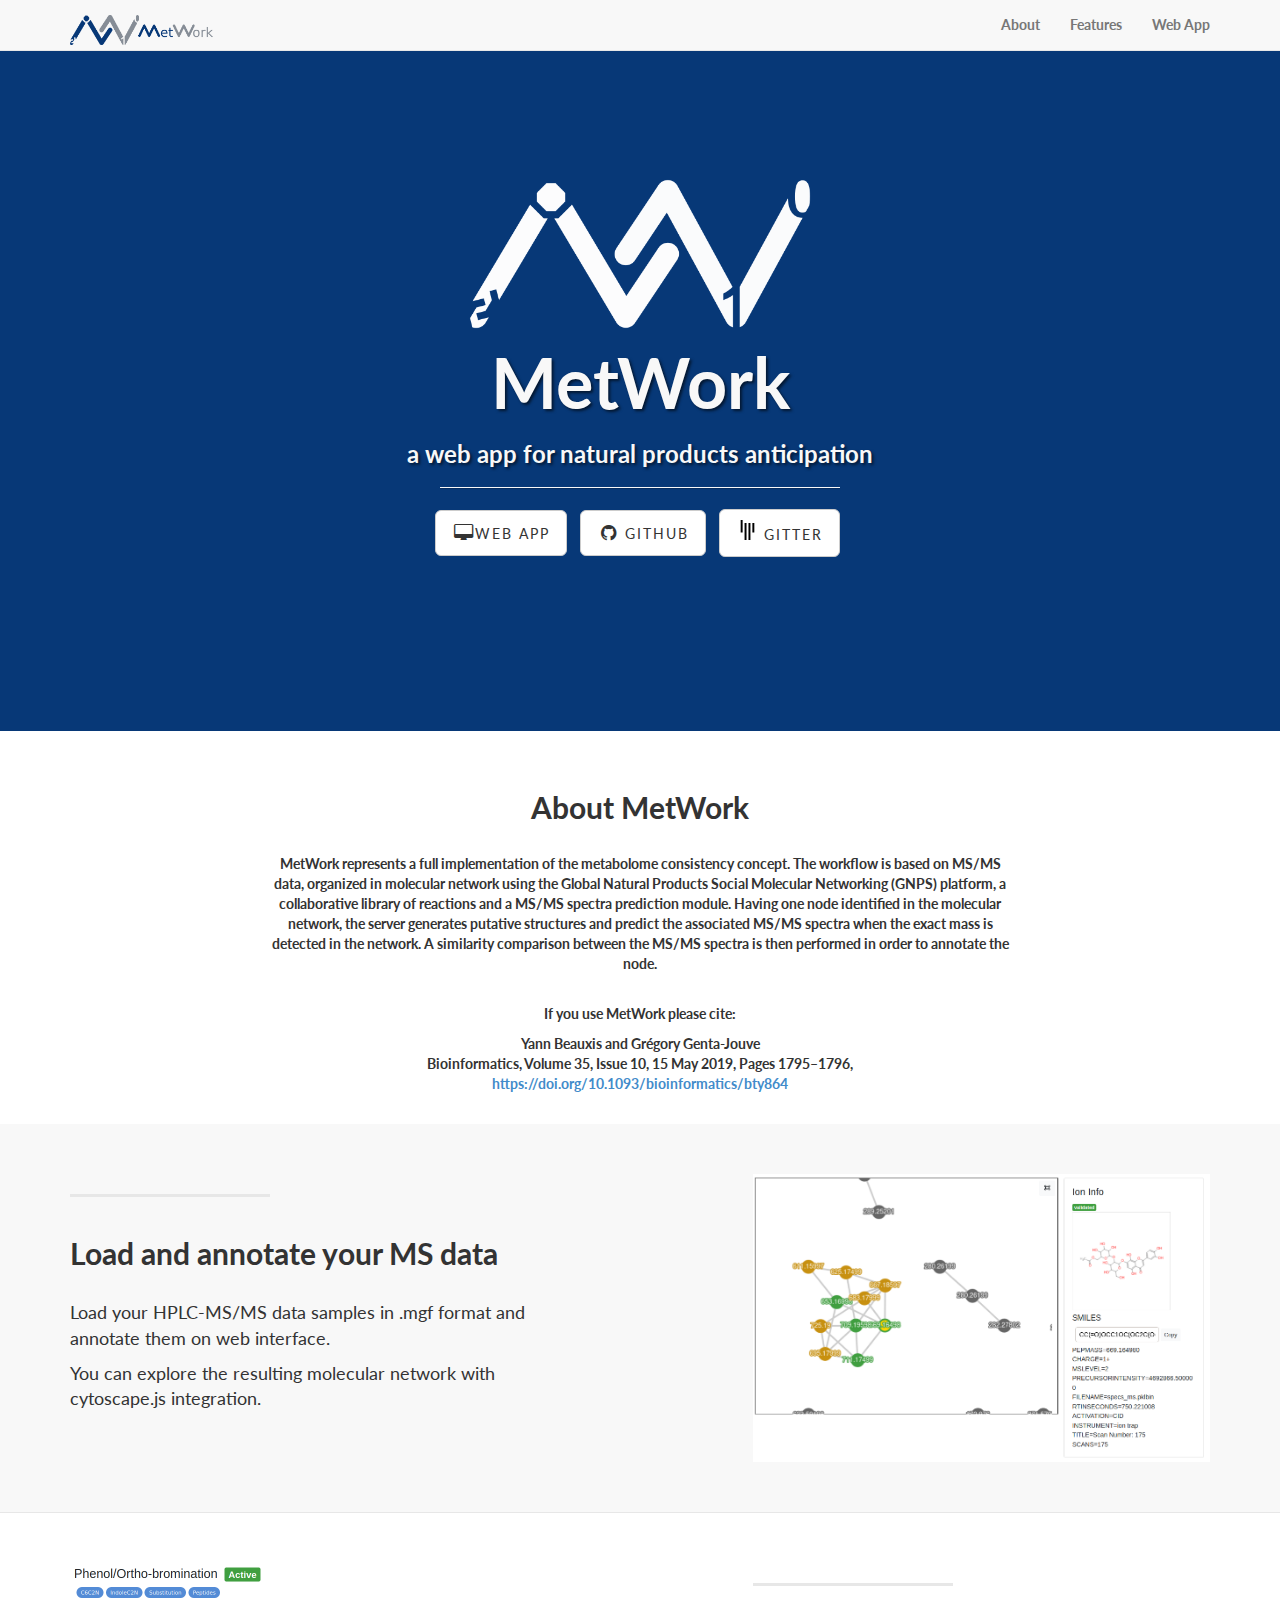
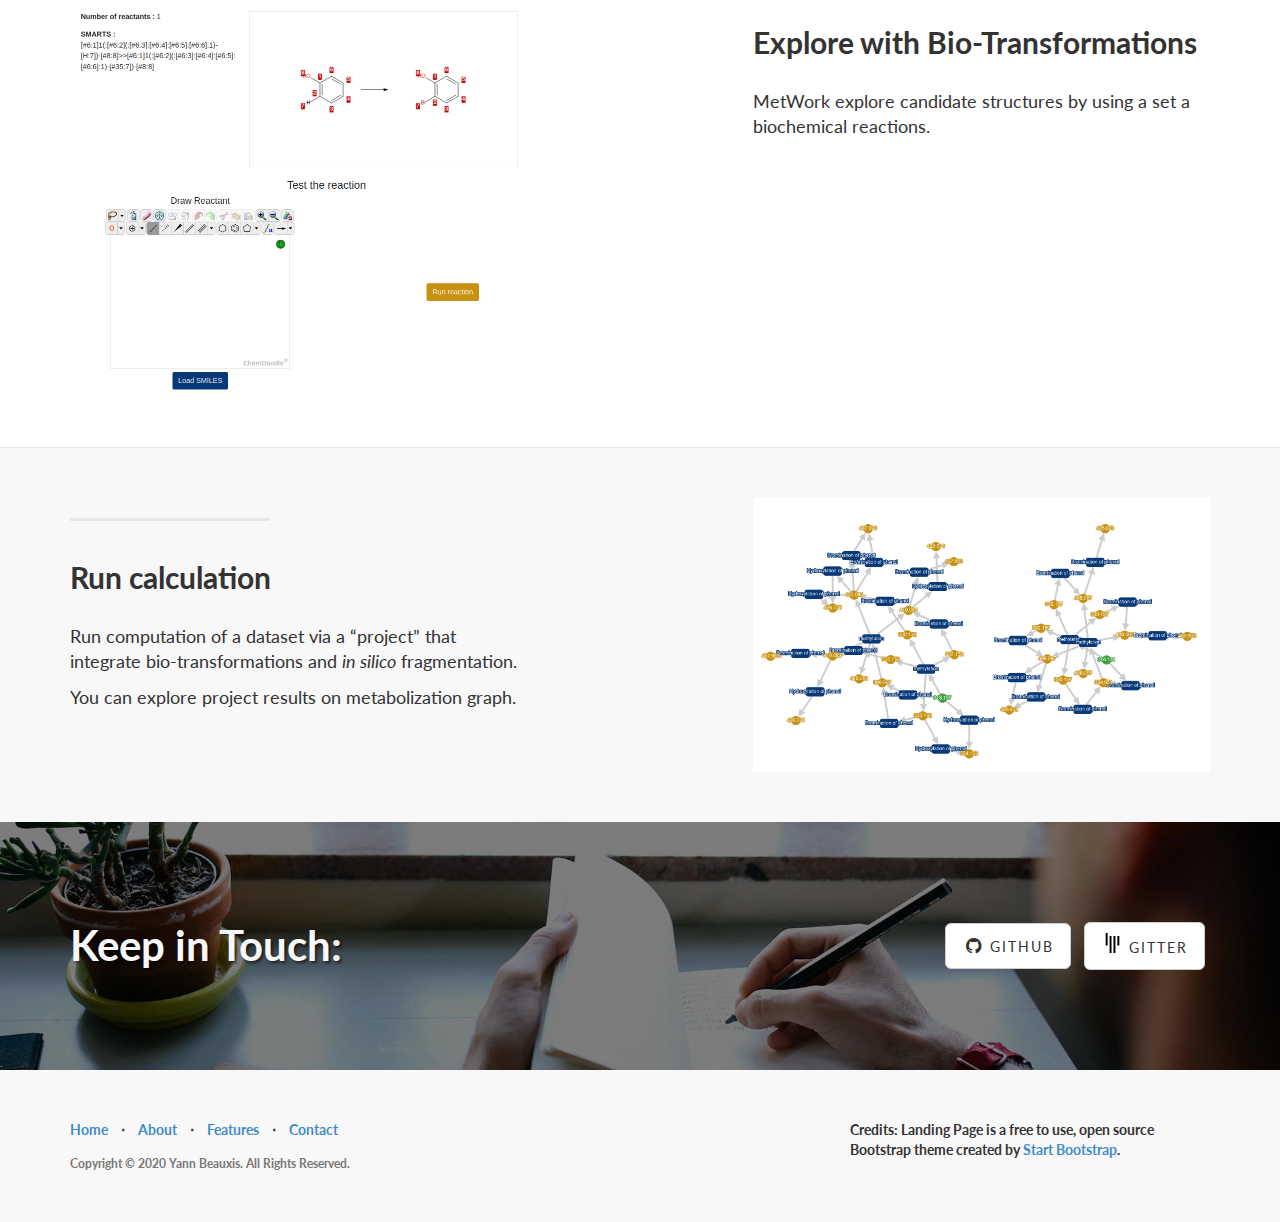
<file: index.html>
<!DOCTYPE html>
<html>
	<head>

    <meta charset="utf-8">
    <meta http-equiv="X-UA-Compatible" content="IE=edge">
    <meta name="viewport" content="width=device-width, initial-scale=1">
    <meta name="description" content="MetWork landing pagfe
">
    <meta name="author" content="Yann Beauxis">

    <title>MetWork</title>

    <!-- Bootstrap Core CSS -->
    <link href="css/bootstrap.min.css" rel="stylesheet">

    <!-- Custom CSS -->
    <link href="css/landing-page.css" rel="stylesheet">

    <!-- Custom Fonts -->
    <link href="font-awesome-4.1.0/css/font-awesome.min.css" rel="stylesheet" type="text/css">
    <link href="http://fonts.googleapis.com/css?family=Lato:300,400,700,300italic,400italic,700italic" rel="stylesheet"
        type="text/css">
    <link rel="icon" href="/img/favicon.svg">

    <!-- Plausible analytics -->
    <script async defer data-domain="metwork.science" src="https://plausible.io/js/plausible.js"></script>



    <!-- HTML5 Shim and Respond.js IE8 support of HTML5 elements and media queries -->
    <!-- WARNING: Respond.js doesn't work if you view the page via file:// -->
    <!--[if lt IE 9]>
        <script src="https://oss.maxcdn.com/libs/html5shiv/3.7.0/html5shiv.js"></script>
        <script src="https://oss.maxcdn.com/libs/respond.js/1.4.2/respond.min.js"></script>
    <![endif]-->

</head>

	<body>
		<!-- Navigation -->
<nav class="navbar navbar-default navbar-fixed-top" role="navigation">

    <div class="container">
        <!-- Brand and toggle get grouped for better mobile display -->
        <div class="navbar-header page-scroll">
            <button type="button" class="navbar-toggle" data-toggle="collapse"
                data-target="#bs-example-navbar-collapse-1">
                <span class="sr-only">Toggle navigation</span>
                <span class="icon-bar"></span>
                <span class="icon-bar"></span>
                <span class="icon-bar"></span>
            </button>
            <a class="navbar-brand page-scroll" href="#home">
                <img src="img/logo-text-inline.png" height="30" alt="MetWork ">
            </a>
        </div>
        <!-- Collect the nav links, forms, and other content for toggling -->
        <div class="collapse navbar-collapse" id="bs-example-navbar-collapse-1">
            <ul class="nav navbar-nav navbar-right">
                <li>
                    <a class="page-scroll" href="#about">About</a>
                </li>
                <li>
                    <a class="page-scroll" href="#features">Features</a>
                </li>
                <li>
                    <a href="https://metwork.pharmacie.parisdescartes.fr/">Web App</a>
                </li>
                <!-- <li>
                    <a class="page-scroll" href="#contact">Contact</a>
                </li> -->
            </ul>
        </div>
        <!-- /.navbar-collapse -->
    </div>
    <!-- /.container -->
</nav>

<section id="home">
    <!-- Header -->
    <div class="intro-header">

        <div class="container">

            <div class="row">
                <div class="col-lg-12">
                    <div class="intro-message">
                        <img src="img/intro-bg.png" height="180px">
                        <h1>MetWork</h1>
                        <h3>a web app for natural products anticipation</h3>
                        <hr class="intro-divider">
                        <ul class="list-inline intro-social-buttons">
                            <li>
                                <a href="https://metwork.pharmacie.parisdescartes.fr" class="btn btn-default btn-lg"
                                    target="_blank" rel="noopener noreferrer">
                                    <i class="fa fa-desktop fa-fw"></i><span class="network-name">Web
                                        App</span></a>
                            </li>
                            
                            <li>
                                <a href="https://github.com/metwork-project" class="btn btn-default btn-lg" target="_blank"
                                    rel="noopener noreferrer"><i class="fa fa-github fa-fw"></i> <span
                                        class="network-name">github</span></a>
                            </li>
                            
                            <li>
                                <a href="https://gitter.im/metwork-project/community" class="btn btn-default btn-lg" target="_blank"
                                    rel="noopener noreferrer"><i class="fa fa-gitter fa-fw"></i> <span
                                        class="network-name">gitter</span></a>
                            </li>
                            

                        </ul>
                    </div>
                </div>
            </div>

        </div>
        <!-- /.container -->

    </div>
    <!-- /.intro-header -->
</section>
		<!-- About Section -->
<section id="about" class="container content-section text-center">
  <div class="row">
    <div class="col-lg-8 col-lg-offset-2">
      <br /><br />
      <h2>About MetWork</h2>
      <br />
      <p>MetWork represents a full implementation of the metabolome consistency concept. The workflow is based on MS/MS
        data,
        organized in molecular network using the Global Natural Products Social Molecular Networking (GNPS) platform, a
        collaborative library of reactions and a MS/MS spectra prediction module. Having one node identified in the
        molecular network, the server generates putative structures and predict the associated MS/MS spectra when the
        exact mass is detected in the network. A similarity comparison between the MS/MS spectra is then performed in
        order to annotate the node.</p>

      <br />
      <p>If you use MetWork please cite:</p>
      <p>
        Yann Beauxis and Grégory Genta-Jouve
        <br />
        Bioinformatics, Volume 35, Issue 10, 15 May 2019, Pages 1795–1796,
        <br />
        <a href="https://doi.org/10.1093/bioinformatics/bty864" target="_blank">
          https://doi.org/10.1093/bioinformatics/bty864
        </a>
      </p>
      <br />
    </div>
  </div>
</section>
		<section id="features">
    <!-- Page Content -->
    
    
    
    <div class="content-section-a">

        <div class="container">

            <div class="row">
                <div class="col-lg-5 col-sm-6">
                    <hr class="section-heading-spacer">
                    <div class="clearfix"></div>
                    <h2 class="section-heading">Load and annotate your MS data</h2>
                    <div class="lead"><p>Load your HPLC-MS/MS data samples in .mgf format and annotate them on web interface.</p>

<p>You can explore the resulting molecular network with cytoscape.js integration.</p>
</div>
                </div>
                <div class="col-lg-5 col-lg-offset-2 col-sm-6">
                    <img class="img-responsive" src="img/features/data.png" alt="">
                </div>
            </div>

        </div>
        <!-- /.container -->

    </div>
    <!-- /.content-section-a -->
    
    
    
    

    <div class="content-section-b">

        <div class="container">

            <div class="row">
                <div class="col-lg-5 col-lg-offset-1 col-sm-push-6  col-sm-6">
                    <hr class="section-heading-spacer">
                    <div class="clearfix"></div>
                    <h2 class="section-heading">Explore with Bio-Transformations</h2>
                    <div class="lead"><p>MetWork explore candidate structures by using a set a biochemical reactions.</p>
</div>
                </div>
                <div class="col-lg-5 col-sm-pull-6  col-sm-6">
                    <img class="img-responsive" src="img/features/reactions.png" alt="">
                </div>
            </div>

        </div>
        <!-- /.container -->

    </div>
    <!-- /.content-section-b -->
    
    
    
    
    <div class="content-section-a">

        <div class="container">

            <div class="row">
                <div class="col-lg-5 col-sm-6">
                    <hr class="section-heading-spacer">
                    <div class="clearfix"></div>
                    <h2 class="section-heading">Run calculation</h2>
                    <div class="lead"><p>Run computation of a dataset via a “project” that integrate bio-transformations and <i>in silico</i> fragmentation.</p>

<p>You can explore project results on metabolization graph.</p>
</div>
                </div>
                <div class="col-lg-5 col-lg-offset-2 col-sm-6">
                    <img class="img-responsive" src="img/features/projects.png" alt="">
                </div>
            </div>

        </div>
        <!-- /.container -->

    </div>
    <!-- /.content-section-a -->
    
    
</section>
		<section id="contact">
	<div class="banner">
		<div class="container">

			<div class="row">
				<div class="col-lg-6">
					<h2>Keep in Touch:</h2>
				</div>
				<div class="col-lg-6">
					<ul class="list-inline banner-social-buttons">
						
						<li>
							<a href="https://github.com/metwork-project" class="btn btn-default btn-lg" target="_blank"
								rel="noopener noreferrer"><i class="fa fa-github fa-fw"></i> <span
									class="network-name">github</span></a>
						</li>
						
						<li>
							<a href="https://gitter.im/metwork-project/community" class="btn btn-default btn-lg" target="_blank"
								rel="noopener noreferrer"><i class="fa fa-gitter fa-fw"></i> <span
									class="network-name">gitter</span></a>
						</li>
						
					</ul>
				</div>
			</div>

		</div>
		<!-- /.container -->

	</div>
</section>
<!-- /.banner -->
		<!-- Footer -->
<footer>
    <div class="container">
        <div class="row">
            <div class="col-md-8">
                <ul class="list-inline">
                    <li>
                        <a href="#home">Home</a>
                    </li>
                    <li class="footer-menu-divider">&sdot;</li>
                    <li>
                        <a href="#about">About</a>
                    </li>
                    <li class="footer-menu-divider">&sdot;</li>
                    <li>
                        <a href="#features">Features</a>
                    </li>
                    <li class="footer-menu-divider">&sdot;</li>
                    <li>
                        <a href="#contact">Contact</a>
                    </li>
                </ul>
                <p class="copyright text-muted small">Copyright &copy; 2020 Yann Beauxis. All Rights Reserved.</p>
            </div>
            <div class="col-md-4">
                Credits: Landing Page is a free to use, open source Bootstrap theme created by <a href="http://startbootstrap.com/">Start Bootstrap</a>.
            </div>
        </div>
    </div>
</footer>
		<!-- jQuery Version 1.11.0 -->
<script src="js/jquery-1.11.0.js"></script>

<!-- Plugin JavaScript -->
    <script src="js/jquery.easing.min.js"></script>

<!-- Bootstrap Core JavaScript -->
<script src="js/bootstrap.min.js"></script>

<!-- Custom Theme JavaScript -->
<script src="js/landing-page.js"></script>

	</body>
</html>
</file>
<file: css/landing-page.css>
/*!
 * Start Bootstrap - Landing Page Bootstrap Theme (http://startbootstrap.com)
 * Code licensed under the Apache License v2.0.
 * For details, see http://www.apache.org/licenses/LICENSE-2.0.
 */

body,
html {
    width: 100%;
    height: 100%;
}

body,
h1,
h2,
h3,
h4,
h5,
h6 {
    font-family: "Lato","Helvetica Neue",Helvetica,Arial,sans-serif;
    font-weight: 700;
}

.lead {
    font-size: 18px;
    font-weight: 400;
}

.intro-header {
    padding-top: 50px; /* If you're making other pages, make sure there is 50px of padding to make sure the navbar doesn't overlap content! */
    padding-bottom: 50px;
    text-align: center;
    color: #f8f8f8;
    background-color:#073877ff;
    background-size: cover;
}

.intro-message {
    position: relative;
    padding-top: 10%;
    padding-bottom: 10%;
}

.intro-message > h1 {
    margin: 0;
    text-shadow: 2px 2px 3px rgba(0,0,0,0.6);
    font-size: 5em;
}

.intro-divider {
    width: 400px;
    border-top: 1px solid #f8f8f8;
    border-bottom: 1px solid rgba(0,0,0,0.2);
}

.intro-message > h3 {
    text-shadow: 2px 2px 3px rgba(0,0,0,0.6);
}

@media(max-width:767px) {
    .intro-message {
        padding-bottom: 15%;
    }

    .intro-message > h1 {
        font-size: 3em;
    }

    ul.intro-social-buttons > li {
        display: block;
        margin-bottom: 20px;
        padding: 0;
    }

    ul.intro-social-buttons > li:last-child {
        margin-bottom: 0;
    }

    .intro-divider {
        width: 100%;
    }
}

.network-name {
    text-transform: uppercase;
    font-size: 14px;
    font-weight: 400;
    letter-spacing: 2px;
}

.content-section-a {
    padding: 50px 0;
    background-color: #f8f8f8;
}

.content-section-b {
    padding: 50px 0;
    border-top: 1px solid #e7e7e7;
    border-bottom: 1px solid #e7e7e7;
}

.section-heading {
    margin-bottom: 30px;
}

.section-heading-spacer {
    float: left;
    width: 200px;
    border-top: 3px solid #e7e7e7;
}

.banner {
    padding: 100px 0;
    color: #f8f8f8;
    background: url(../img/banner-bg.jpg) no-repeat center center;
    background-size: cover;
}

.banner h2 {
    margin: 0;
    text-shadow: 2px 2px 3px rgba(0,0,0,0.6);
    font-size: 3em;
}

.banner ul {
    margin-bottom: 0;
}

.banner-social-buttons {
    float: right;
    margin-top: 0;
}

@media(max-width:1199px) {
    ul.banner-social-buttons {
        float: left;
        margin-top: 15px;
    }
}

@media(max-width:767px) {
    .banner h2 {
        margin: 0;
        text-shadow: 2px 2px 3px rgba(0,0,0,0.6);
        font-size: 3em;
    }

    ul.banner-social-buttons > li {
        display: block;
        margin-bottom: 20px;
        padding: 0;
    }

    ul.banner-social-buttons > li:last-child {
        margin-bottom: 0;
    }
}

footer {
    padding: 50px 0;
    background-color: #f8f8f8;
}

p.copyright {
    margin: 15px 0 0;
}

.fa-gitter {
    height: 20px;
    content: url("/img/gitter-brands.svg");
  }
</file>
